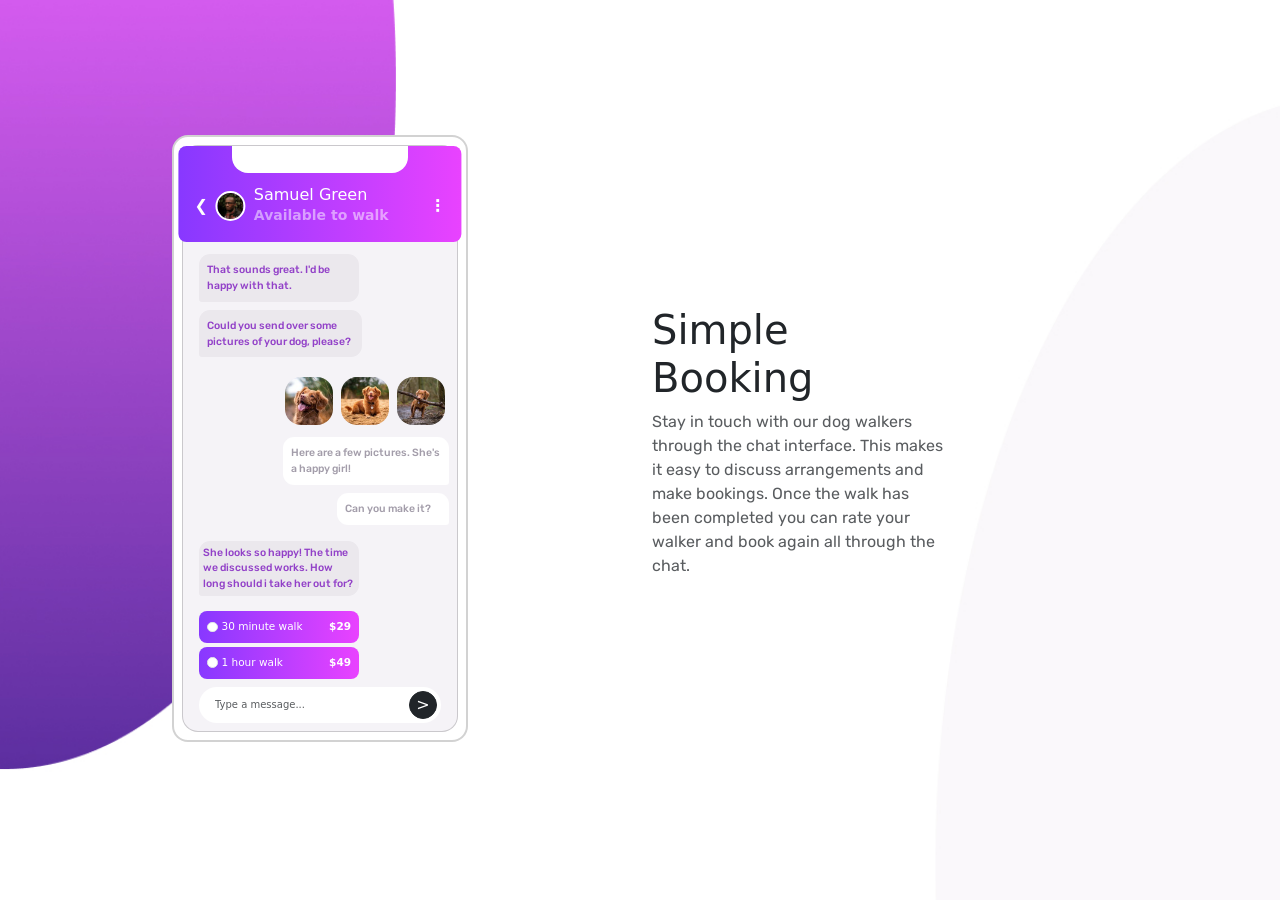
<file: index.html>
<!DOCTYPE html>
<html lang="en">

<head>
  <meta charset="UTF-8">
  <meta name="viewport" content="width=device-width, initial-scale=1.0">
  <!-- displays site properly based on user's device -->

  <link rel="icon" type="image/png" sizes="32x32" href="./images/favicon-32x32.png">
  <link href="https://cdn.jsdelivr.net/npm/bootstrap@5.3.8/dist/css/bootstrap.min.css" rel="stylesheet"
    integrity="sha384-sRIl4kxILFvY47J16cr9ZwB07vP4J8+LH7qKQnuqkuIAvNWLzeN8tE5YBujZqJLB" crossorigin="anonymous">
  <link rel="stylesheet" href="styles.css">
  <link href="https://fonts.googleapis.com/css2?family=Rubik:wght@400;500;700&display=swap" rel="stylesheet">

  <title>Frontend Mentor | [Chat App]</title>

  <!-- Feel free to remove these styles or customise in your own stylesheet 👍 -->


</head>

<body>

  <div class="chatBG d-flex flex-column flex-md-row align-items-center"
    style="background-image: url('./img/chatappBG1.jpg'); max-height: 90vh;">
    <div class="container">
      <div class="row g-4 justify-content-center">

        <div class="col-12 col-md-6 d-flex justify-content-end mb-4">

          <div class="card border-2 rounded-4 p-2 ms-auto" style="max-width: 19rem; width:100%">

            <div class="card appBG rounded-4 p-2 position-relative pt-5">

              <div class="position-absolute top-0 start-50 translate-middle-x rounded-3"
                style="width:17.7rem; height:6rem; background: linear-gradient(to right, hsl(264, 100%, 61%), hsl(293, 100%, 63%));">

                <div class="d-flex justify-content-between align-items-center h-100 px-3 text-white fw-bold pt-4">
                  <div class="text-white fw-bold" style="font-size:0.8 rem;">&#x276E;</div>
                  <!--HTML character entity that represents a Unicode symbol "<"-->
                  <div>
                    <img src="./img/avatar.jpg" alt="Profile Pic" class="rounded-circle avatarBorder ms-2"
                      style="width:30px; height:30px;">
                  </div>
                  <div class="d-flex flex-column text-white ms-2 me-auto">
                    <h6 class="mb-0">Samuel Green</h6>
                    <p class="mb-0 text-white-50 small fs-8">Available to walk</p>
                  </div>
                  <div class="text-white fw-bold" style="font-size:0.8 rem;">&#8942;</div> <!-- Eclipse-->
                </div>
              </div>
              <div class="position-absolute top-0 start-50 translate-middle-x bg-white rounded-0 rounded-bottom-4"
                style="width:11rem; height:1.7rem; z-index:2;"></div>
              <div class="d-flex flex-column gap-2 ps-2 pt-5 mt-4">
                <div class="position-relative p-2 receivedChat"
                  style="width:10rem; top: -0.7rem; background-color:hsl(276, 13%, 92%); font-family:'Rubik', sans-serif; color:hsl(276,55%,52%); font-size:10.5px;">
                  That sounds great. I'd be happy with that.
                </div>
                <div class="position-relative p-2 receivedChat"
                  style="width:10.2rem; top: -0.7rem; background-color:hsl(276, 13%, 92%); font-family:'Rubik', sans-serif; color:hsl(276,55%,52%); font-size:10.5px;">
                  Could you send over some pictures of your dog, please?
                </div>
              </div>

              <div class="d-flex justify-content-end gap-2 mt-2">
                <img src="./img/dimg1.jpg" alt="img1" class="rounded-4" style="width:3rem; height:3rem;">
                <img src="./img/dimg2.jpg" alt="img2" class="rounded-4" style="width:3rem; height:3rem;">
                <img src="./img/dimg3.jpg" alt="img3" class="rounded-4"
                  style="width:3rem; height:3rem; margin-right: 0.25rem;">
              </div>
              <div class="d-flex flex-column align-items-end gap-2 ps-2 mt-4">
                <div class="position-relative p-2 bg-white sentChat"
                  style="width:10.4rem; top: -0.7rem; font-family:'Rubik', sans-serif; color:hsl(270, 7%, 64%); font-size:10.5px;">
                  Here are a few pictures. She's a happy girl!
                </div>
                <div class="position-relative p-2 ps-2 bg-white sentChat"
                  style="width:7rem; top: -0.7rem; font-family:'Rubik', sans-serif; color:hsl(270, 7%, 64%); font-size:10.5px;">
                  Can you make it?
                </div>
              </div>
              <div class="d-flex flex-column gap-1 ps-2 mt-3">
                <div class="position-relative p-1 receivedChat"
                  style="width:10rem; top: -0.7rem; background-color:hsl(276, 13%, 92%); font-family:'Rubik', sans-serif; color:hsl(276,55%,52%); font-size:10.5px;">
                  She looks so happy! The time we discussed works. How long should i take her out for?
                </div>
                <div class="d-flex align-items-center justify-content-between p-2 text-white rounded-3"
                  style="width:10rem; background:linear-gradient(to right,hsl(264,100%,61%),hsl(293,100%,63%)); font-size:10.5px;">

                  <div class="d-flex align-items-center gap-1">
                    <input class="form-check-input m-0" type="radio" name="walk">
                    <span>30 minute walk</span>
                  </div>

                  <strong>$29</strong>

                </div>
                <div class="d-flex align-items-center justify-content-between p-2 text-white rounded-3"
                  style="width:10rem; background:linear-gradient(to right,hsl(264,100%,61%),hsl(293,100%,63%)); font-size:10.5px;">

                  <div class="d-flex align-items-center gap-1">
                    <input class="form-check-input m-0" type="radio" name="walk">
                    <span>1 hour walk</span>
                  </div>

                  <strong>$49</strong>
                </div>
              </div>
              <div class="d-flex align-items-center bg-white rounded-pill p-1 mt-2 mx-2">

                <input type="text" class="form-control border-0 shadow-none" placeholder="Type a message..."
                  style="font-size:10px;">

                <button class="btn btn-dark rounded-circle d-flex align-items-center justify-content-center"
                  style="width:28px;height:28px;">
                  >
                </button>

              </div>
            </div>
          </div>
        </div>
      </div>
    </div>

    <div class="container">
      <div class="row">
        <div class="col-12 col-md-6 d-flex flex-column justify-content-center">
          <h1>Simple Booking
          </h1>
          <p class="text-muted w-47"
            style="color:rgb(247, 243, 243); font-size: 16px; font-family:'Rubik', sans-serif; ">
            Stay in touch with our dog walkers through the chat interface. This makes it easy to
            discuss arrangements and make bookings. Once the walk has been completed you can rate
            your walker and book again all through the chat.
          </p>
        </div>
      </div>
    </div>



    <!--<div class="position-relative text-bg-white text-wrap" style="width: 25rem;"></div>-->







    <script src="https://cdn.jsdelivr.net/npm/bootstrap@5.3.8/dist/js/bootstrap.bundle.min.js"
      integrity="sha384-FKyoEForCGlyvwx9Hj09JcYn3nv7wiPVlz7YYwJrWVcXK/BmnVDxM+D2scQbITxI"
      crossorigin="anonymous"></script>
    <!--Bootstrap js from the getbootstrap.com for dropdowns, popovers, or tooltips, -->
    <script src="https://cdn.jsdelivr.net/npm/@popperjs/core@2.11.8/dist/umd/popper.min.js"
      integrity="sha384-I7E8VVD/ismYTF4hNIPjVp/Zjvgyol6VFvRkX/vR+Vc4jQkC+hVqc2pM8ODewa9r"
      crossorigin="anonymous"></script>
    <script src="https://cdn.jsdelivr.net/npm/bootstrap@5.3.8/dist/js/bootstrap.min.js"
      integrity="sha384-G/EV+4j2dNv+tEPo3++6LCgdCROaejBqfUeNjuKAiuXbjrxilcCdDz6ZAVfHWe1Y"
      crossorigin="anonymous"></script>

</body>

</html>
</file>
<file: styles.css>
.chatBG {
    background-repeat: no-repeat;
    background-position: center;
    background-size: cover;
    min-height: 100vh;
}

.appBG {
    background-color: hsl(270, 20%, 96%) !important;
}

.avatarBorder {
    border: 2px solid white;
}

.receivedChat {
    font-weight:500;
    border-radius: 0.7rem;
    border-bottom-left-radius:0.2rem;
}

.sentChat {
    font-weight:500;
    border-radius: 0.7rem;
    border-bottom-right-radius:0.2rem;
}

.pbutton {
    font-weight:500;
    border-radius: 0.7rem;
    border-bottom-left-radius:0.2rem;
}


/* This is used for a diffrent chat with pointed triangle on left side
.receivedChat::before {
    content: "";
    position: absolute;
    left: -8px;
    top: 12px;
    width: 0;
    height: 0;
    border-top: 8px solid transparent;
    border-bottom: 8px solid transparent;
    border-right:8px solid hsl(276, 13%, 92%);
}


/* .bgText {
    width: 100%;
    height: 100%;
/* } */
</file>
